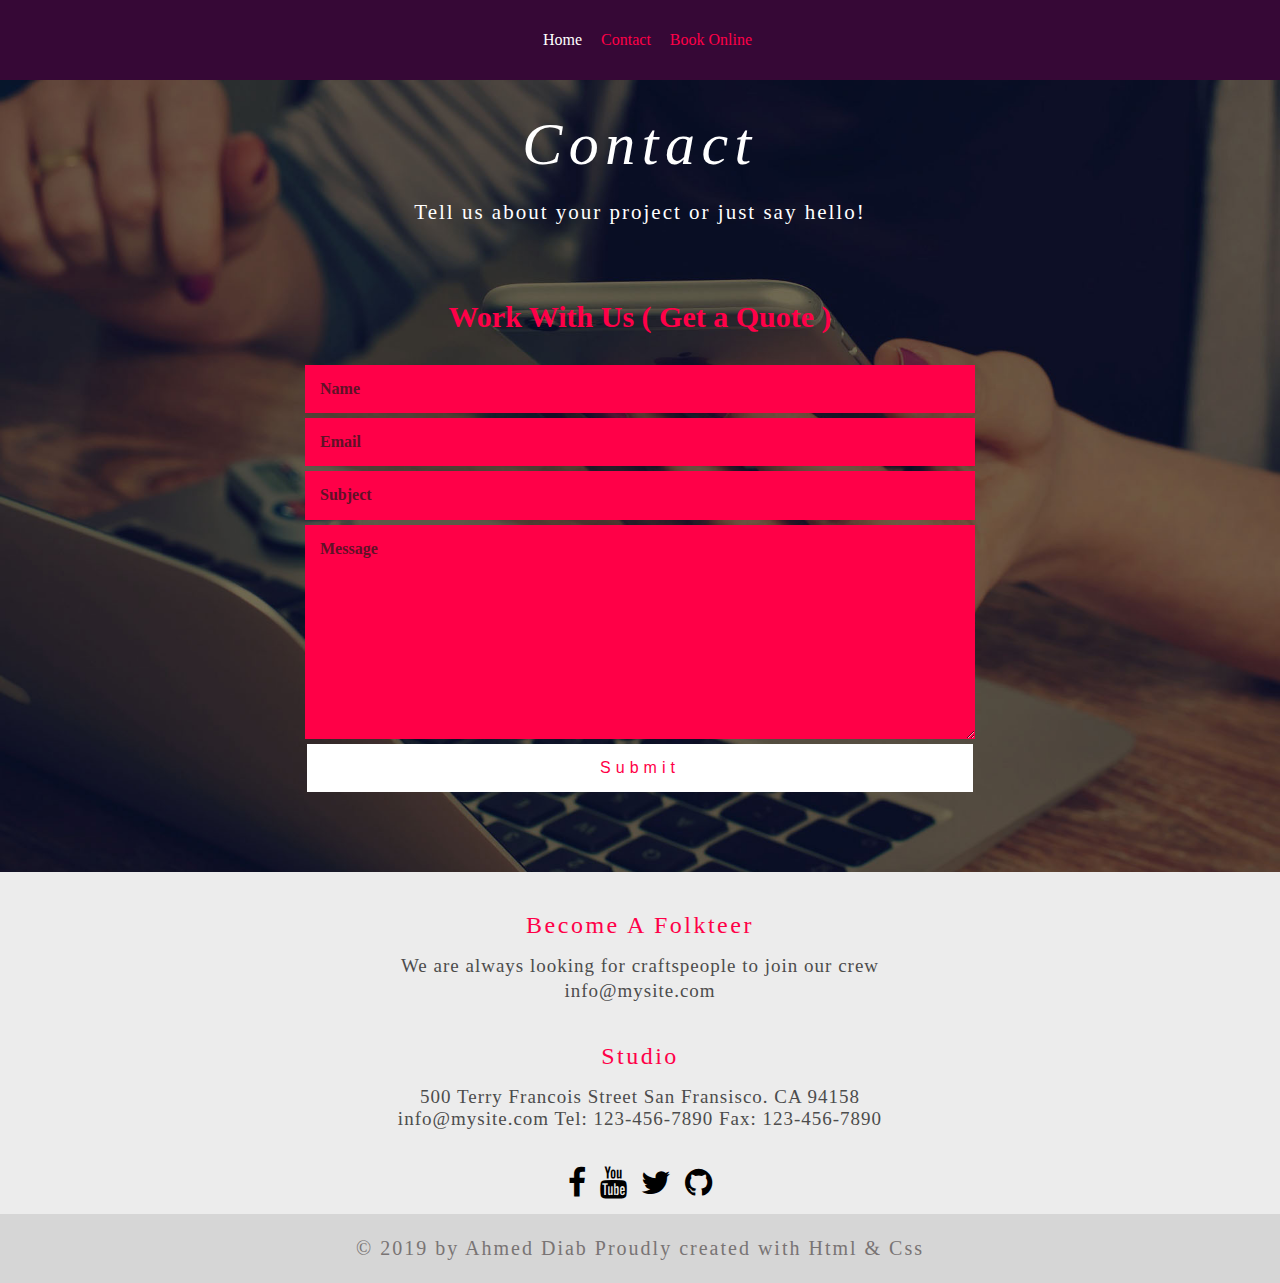
<file: contact.html>
<!DOCTYPE html>
<html lang="en">
    <head>
        <meta charset="UTF-8">
        <title>Template Html & CSS</title>
        
        <link rel="stylesheet" href="css/Template.css">
        <link rel="stylesheet" href="css/contact.css">
        <link rel="stylesheet" href="css/normalize.css">
        <link rel="stylesheet" href="css/font-awesome.min.css">

    </head>
 <body>

    <div class="navBar">
        <ul>
            <li><a href="index.html" class="active">Home</a></li>
            <li><a href="contact.html">Contact</a></li>
            <li><a href="book.html">Book Online</a></li>
        </ul>
    </div>

    <div class="header">
     <div class="contact">
         <h1>Contact</h1>
         <p>Tell us about your project or just say hello!</p>
     </div>

     <div class="form">
         <h2>Work With Us ( Get a Quote )</h2>
         <form>
             <input type="text" placeholder="Name">
             <input type="text" placeholder="Email">
             <input type="text" placeholder="Subject">
             <textarea name="" id="" cols="30" rows="10" placeholder="Message"></textarea>
         </form>
     </div>
     <button>Submit</button>

    </div>
    <!-- End Header --> 

    <!-- start second section --> 

    <div class="mails">
        <div class="info">
        <h2>Become A Folkteer</h2>
        <p>We are always looking for craftspeople to join our crew </p>
        <p><a href="#">info@mysite.com</a></p>
    </div>
    <br>
    <br>
    <div class="info">
            <h2>Studio</h2>
            <p>500 Terry Francois Street San Fransisco. CA 94158 <br>
            <a href="#">info@mysite.com</a> Tel: <a href="#">123-456-7890</a> Fax: <a href="#">123-456-7890</a>
            </p>
        </div>
        <br>
            <i class="fa fa-facebook fa-2x"></i>
            <i class="fa fa-youtube fa-2x"></i>
            <i class="fa fa-twitter fa-2x"></i> 
            <i class="fa fa-github fa-2x"></i>            
    </div>

    <!--End Second Section-->

    
    <!-- Start Footer-->

    <div class="footer">
            <p>&copy; 2019 by Ahmed <span> Diab </span>Proudly created with <span> Html & Css </span></p>
        </div>
    <!-- End Footer -->












    <!-- End second section -->
























</body>
</html>
</file>
<file: css/Template.css>
body{
    margin: 0;
    padding : 0;
}
.navBar{
    width: 100%;
    height: 80px;
    background-color: #360836
}
.navBar ul{
    text-align: center;
    list-style: none;
    margin: 0;
    padding: 0;
    line-height: 80px
}
.navBar ul li{
    display: inline-block;
    margin-left: 15px
}
.navBar ul li a{
    color: #ff0048;
    text-decoration: none;
}
.navBar ul li a.active , .navBar ul li a:hover {
    color: #fff;
}
/* *********************** */ 
.header{
    width: 100%;
    height: 478px;
    background: url(../img/slider_image1.jpg);
    background-repeat: no-repeat;
    background-size: cover;
    text-align: center;
    padding-top:  80px;
    color: #fff;
}
.header .folk h1{
    font-family: Cambria, Cochin, Georgia, Times, 'Times New Roman', serif;
    font-size: 50px;
    font-weight: 600;
    font-style: italic;
    margin: 0;
    padding: 0;
    text-transform: uppercase;
    letter-spacing: 5px  
}
.header .folk h1 span{
    font-family : Impact, Haettenschweiler, 'Arial Narrow Bold', sans-serif;
    font-size: 40px;
}
.header .folk p{
    letter-spacing: 15px;
    text-transform: capitalize;
    font-family: Cambria, Cochin, Georgia, Times, 'Times New Roman', serif;
    font-size: 25px;
}
.header .dream{
    margin-top: 100px;
    font-size: 20px;
    line-height: 1.3;
    letter-spacing: 2px;
}
.header .bolit ul{
    width: 50px;
    margin: auto;
    margin-top: 55px;
}
.header .work{
    margin-top: 60px;
    position: relative;
}
.header button{
    color: #fff;
    padding: 15px;
    background-color: #ff0048;
    letter-spacing: 5px;
    border: none;
    cursor: pointer;
    font-family: 'Lucida Sans', 'Lucida Sans Regular', 'Lucida Grande', 'Lucida Sans Unicode', Geneva, Verdana, sans-serif
}
.header .work:after{
    content: "";
    border-top: 20px solid #ff0048;
    border-bottom: 20px solid transparent;
    border-right: 20px solid transparent;
    border-left: 20px solid transparent;
    position: absolute;
    bottom: -39px;
    right: 654px;
}

/* ****************** */ 
.images{
    width: 100%;
}
.images .img{
    width: 25%;
    height: 215px;   
    float: left;
    background-repeat: no-repeat;
}
.images .i_1{
    background: url(../img/acropora.jpg);
}
.images .i_2{
    background: url(../img/1523453413099-370x215.jpg);
}
.images .i_3{
    background: url(../img/45646545645-8-370x215.jpg);
}
.images .i_4{
    background: url(../img/DSC_0196_edit.jpg);
}
.images .i_5{
    background: url(../img/Mock-news-item-small.jpg);
}
.images .i_6{
    background: url(../img/c1446a9c3feec68e0e2cf962d1465381-370x215.png);
}
.images .i_7{
    background: url(../img/dual-sun-planet.jpg);
}
.images .i_8{
    background: url(../img/earth-moon-nasa-astronomy-earthrise-370x215-wallpaper.jpg);
}
.images .i_9{
    background: url(../img/health_leadership.jpg);
}
.images .i_10{
    background: url(../img/images.jpg);
}
.images .i_11{
    background: url(../img/slider_image1.jpg);
}
.images .i_12{
    background: url(../img/video-games-switzerland-web-hero-zero-browser-370x215-wallpaper.jpg);
}

.images .img .over{
    width: 100%;
    height: 100%;
    background : rgba(0, 0 , 0 , .5); 
    opacity: 0;
}
.images .img:hover .over{
    opacity: 1;
}
/* ***************************** */
.clear{
    clear: both;
}

.header-folk{
    position: relative;
    width: 100%;
    height: auto;
    text-align: center;
    background-color: #f5f5ff
}
.header-folk .header-top{
    position: absolute;
    top: 0;
    width: 100%;
    height: 50px;
    background-color: #ff0048;
    text-align: center;
    color: #fff;
    letter-spacing: 3px;
}
.header-folk .header-top::after{
    content: "";
    border-top: 20px solid #ff0048;
    border-bottom: 20px solid transparent;
    border-right: 20px solid transparent;
    border-left: 20px solid transparent;
    position: absolute;
    bottom: -39px;
    right: 654px;
}
.meet h2{
    margin: 0;
    padding: 120px 0 55px 0;
    color: #ff0048;
    margin-bottom: 0
}
.meet-img{
    display: inline-block;
    margin-top: 20px
}
.meet-img img{
    width: 350px;
    height: 350px;
}
.meet-img h2{
    margin: 10px 0 0 0;
    color: #ff0048;
    letter-spacing: 3px;
    font-size: 25px;
}
.meet-img p{
    margin: 4px;
    color: #9c9c9c;
    font-size: 18px; 
}
.btnn{
    background-color: black;
    color: #fff;
    letter-spacing: 1px;
    border: none;
    margin: 40px auto;
    padding: 10px 60px;
    text-transform: uppercase;
    cursor: pointer
}
/* ************************** */
.Our{
    width: 100%;
    height: auto;
    background: url("../img/persons/slide_02.jpg") no-repeat;
    background-size: cover;
    padding-top: 80px;
    color: #9c9c9c;
    text-align: center;
    position: relative;
}
.Our h2{
    margin: 0;
    padding: 0;
    letter-spacing: 3px;
    z-index: 9999
}

.content{
    width: 400px;
    margin: 0 20px 0 30px;
    display: inline-block;
}
.content p{
    line-height: 20px;
    letter-spacing: .9px;
    z-index: 9999;
}
div .polit{
    z-index: 9999;
    margin-right: 100px;
    margin-bottom: 50px;
}
.polit span{
    width: 8px;
    height: 8px;
    border-radius: 50%;
    display: inline-block;
    background-color: #fff;
    margin-top: 30px;
    margin-bottom: 30px;
    margin: 50px -34px 0 50px;
}
.button{
    background-color: #fff;
    color: #616161;
    font-weight: 500;
    font-size: 18px;
}
.pol{
    text-align: center;
}
.pol span{
    width: 20px;
    height: 20px;
    background-color: #360836;
}
/* *********************** */
.footer{
    padding: 3px 0;
    text-align: center;
    background-color: #d6d6d6;
    color: #797474;
    letter-spacing: 2px;
    font-size: 20px;
    font-weight: 500;
}
</file>
<file: css/contact.css>
.header{
    padding-top: 10px;
    padding-bottom: 10px; 
    height: auto;
}
.header h1{
    font-size: 60px;
    font-family: 'Times New Roman', Times, serif;
    font-style: italic;
    letter-spacing: 6.5px;
    font-weight: 100; 
    margin: 20px;
}
.header p{
    font-size: 21px;
    letter-spacing: 2px;
}
.header .form{
   padding-top: 30px;
   padding-bottom: 5px;

}
.header h2{
    color: #ff0048;
    margin-bottom: 30px; 
    font-size: 30px;  
}
.header input{
    display: block;
    width: 50%;
    margin: 5px auto;
    background-color: #ff0048;
    border: none;
    padding: 15px;
    color: #fff;
}
.header textarea{
    display: block;
    width: 50%;
    margin: auto;
    background-color: #ff0047;
    border: none;
    padding: 15px;
    color: #fff;
}
.header ::-webkit-input-placeholder{
    color: hsl(343, 70%, 22%);
    font-weight: bold;
      
}
.header button{
    width: 52%;
    margin:auto;
    background-color: #fff;
    color: #ff0047;
    font-weight: blod;
    margin-bottom: 70px;
}
.header input:focus,
.header textarea:focus
{
    background-color: #fff;
    color: black;
    font-weight: bold;
}
.mails{
    text-align: center;
    padding: 40px 0 0;
    color: #4c4c4c;
    background-color: #ececec
}
.mails h2{
    color: #ff0048;
    font-weight: 100;
    letter-spacing: 2.5px;
    margin: 0 0 15px 0;
}
.mails p{
    margin: 4px;
    letter-spacing: 1px;
    font-size: 19px;
}
.info a{
    text-decoration: none;
    color: #4c4c4c;
}
.mails i{
    margin-top: 0;
    padding: 15px 5px;
    color: black;
}
</file>
